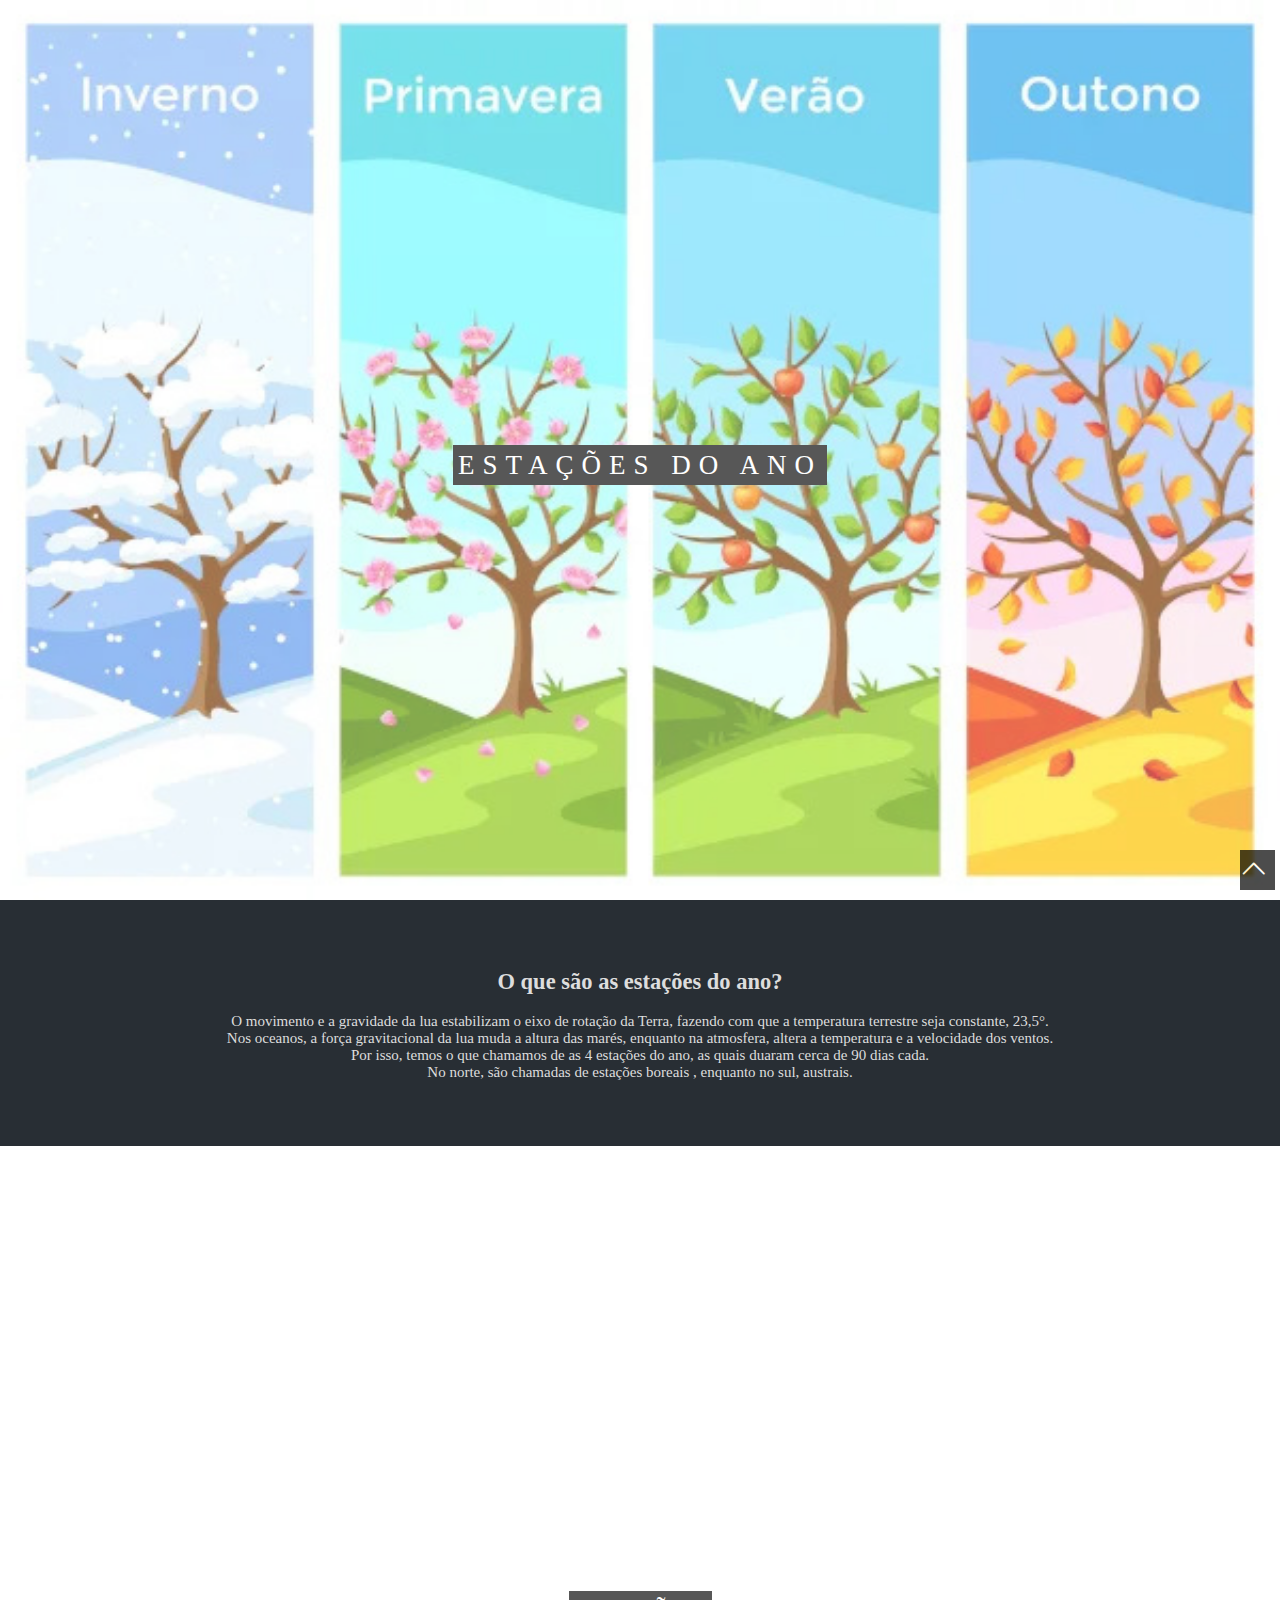
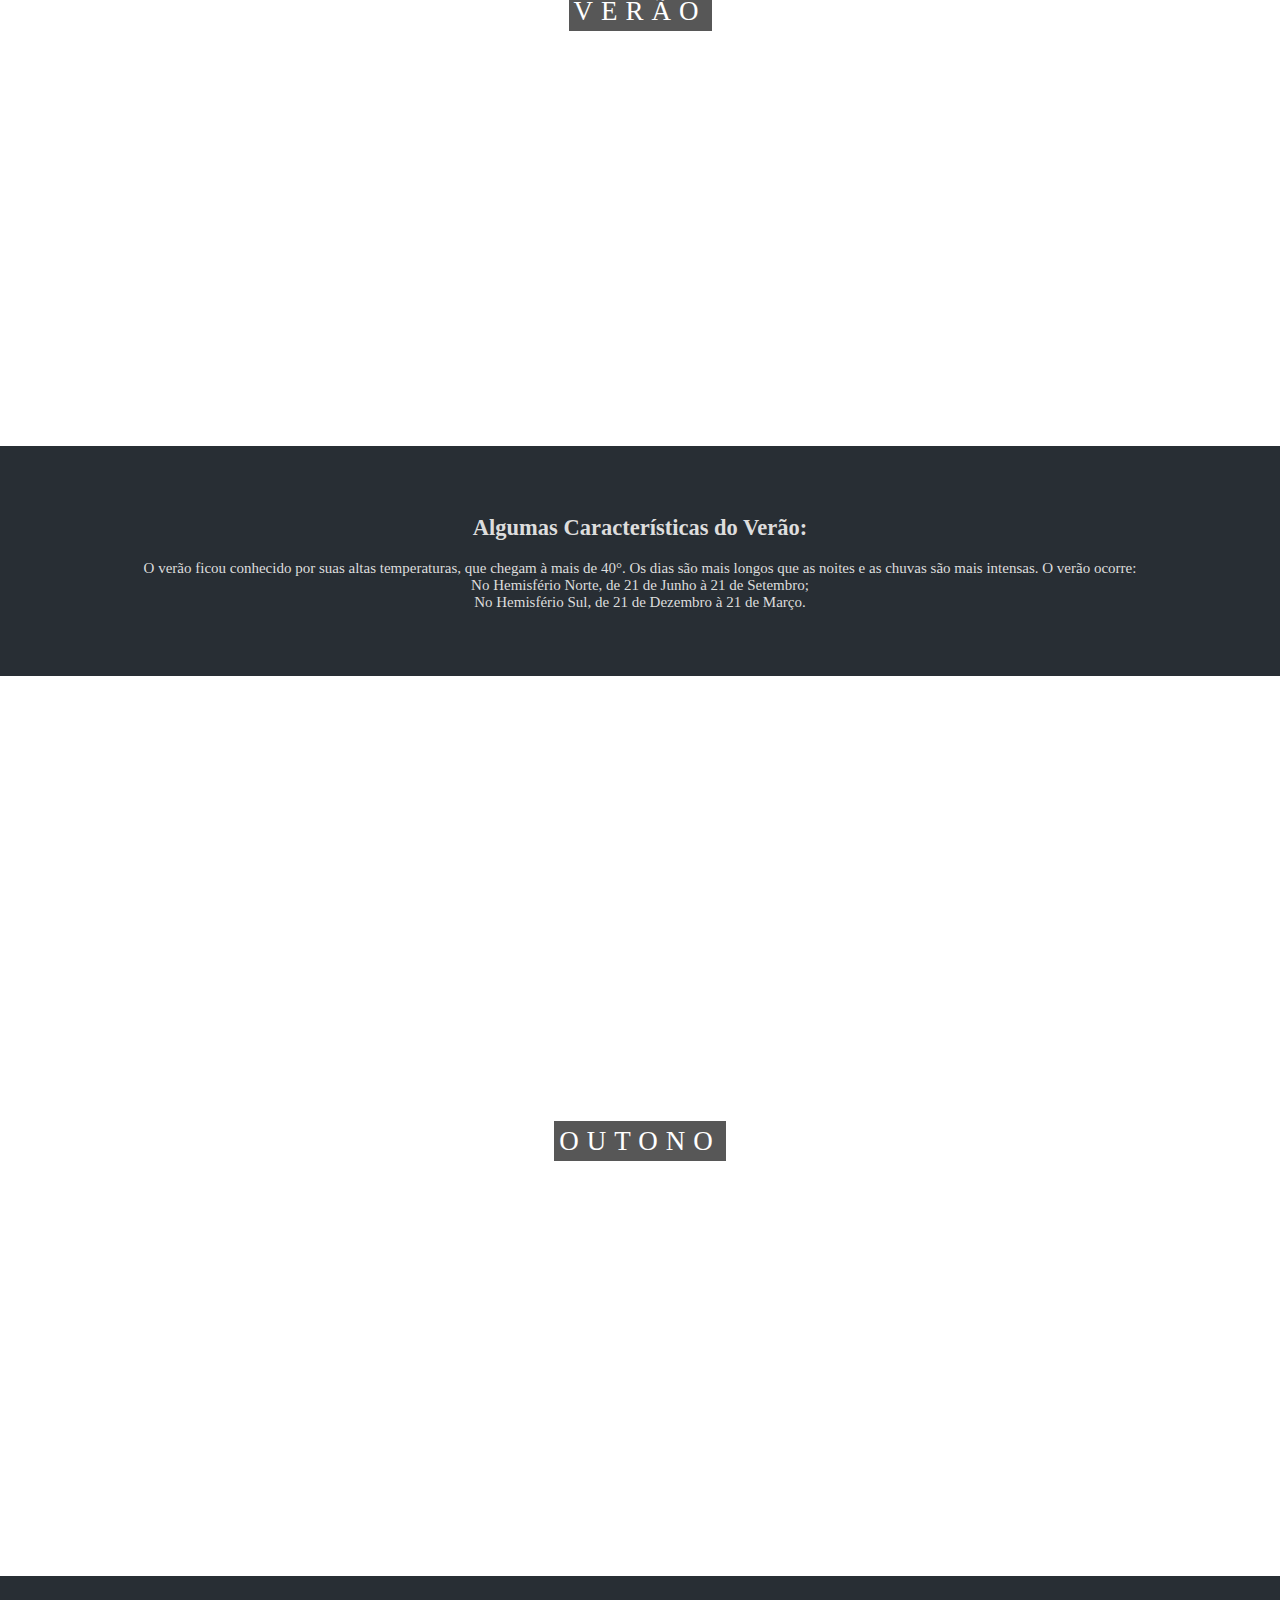
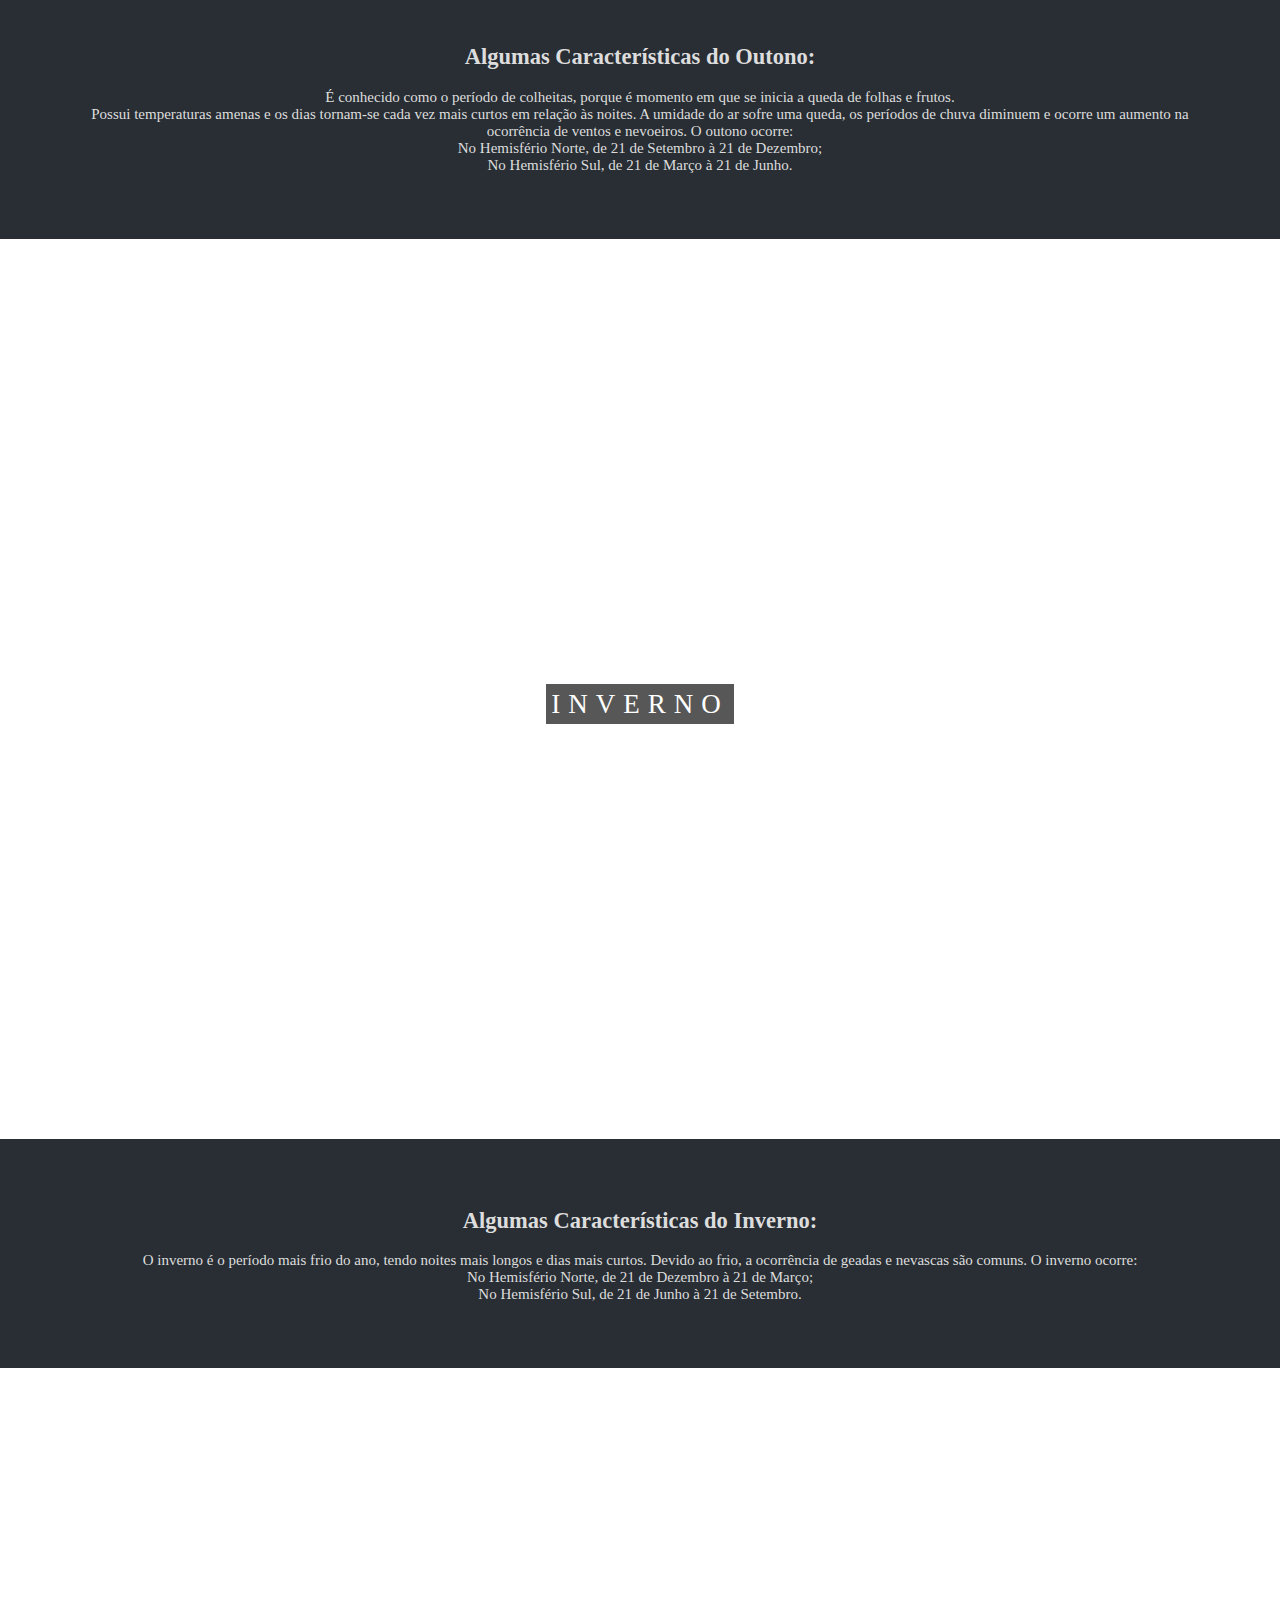
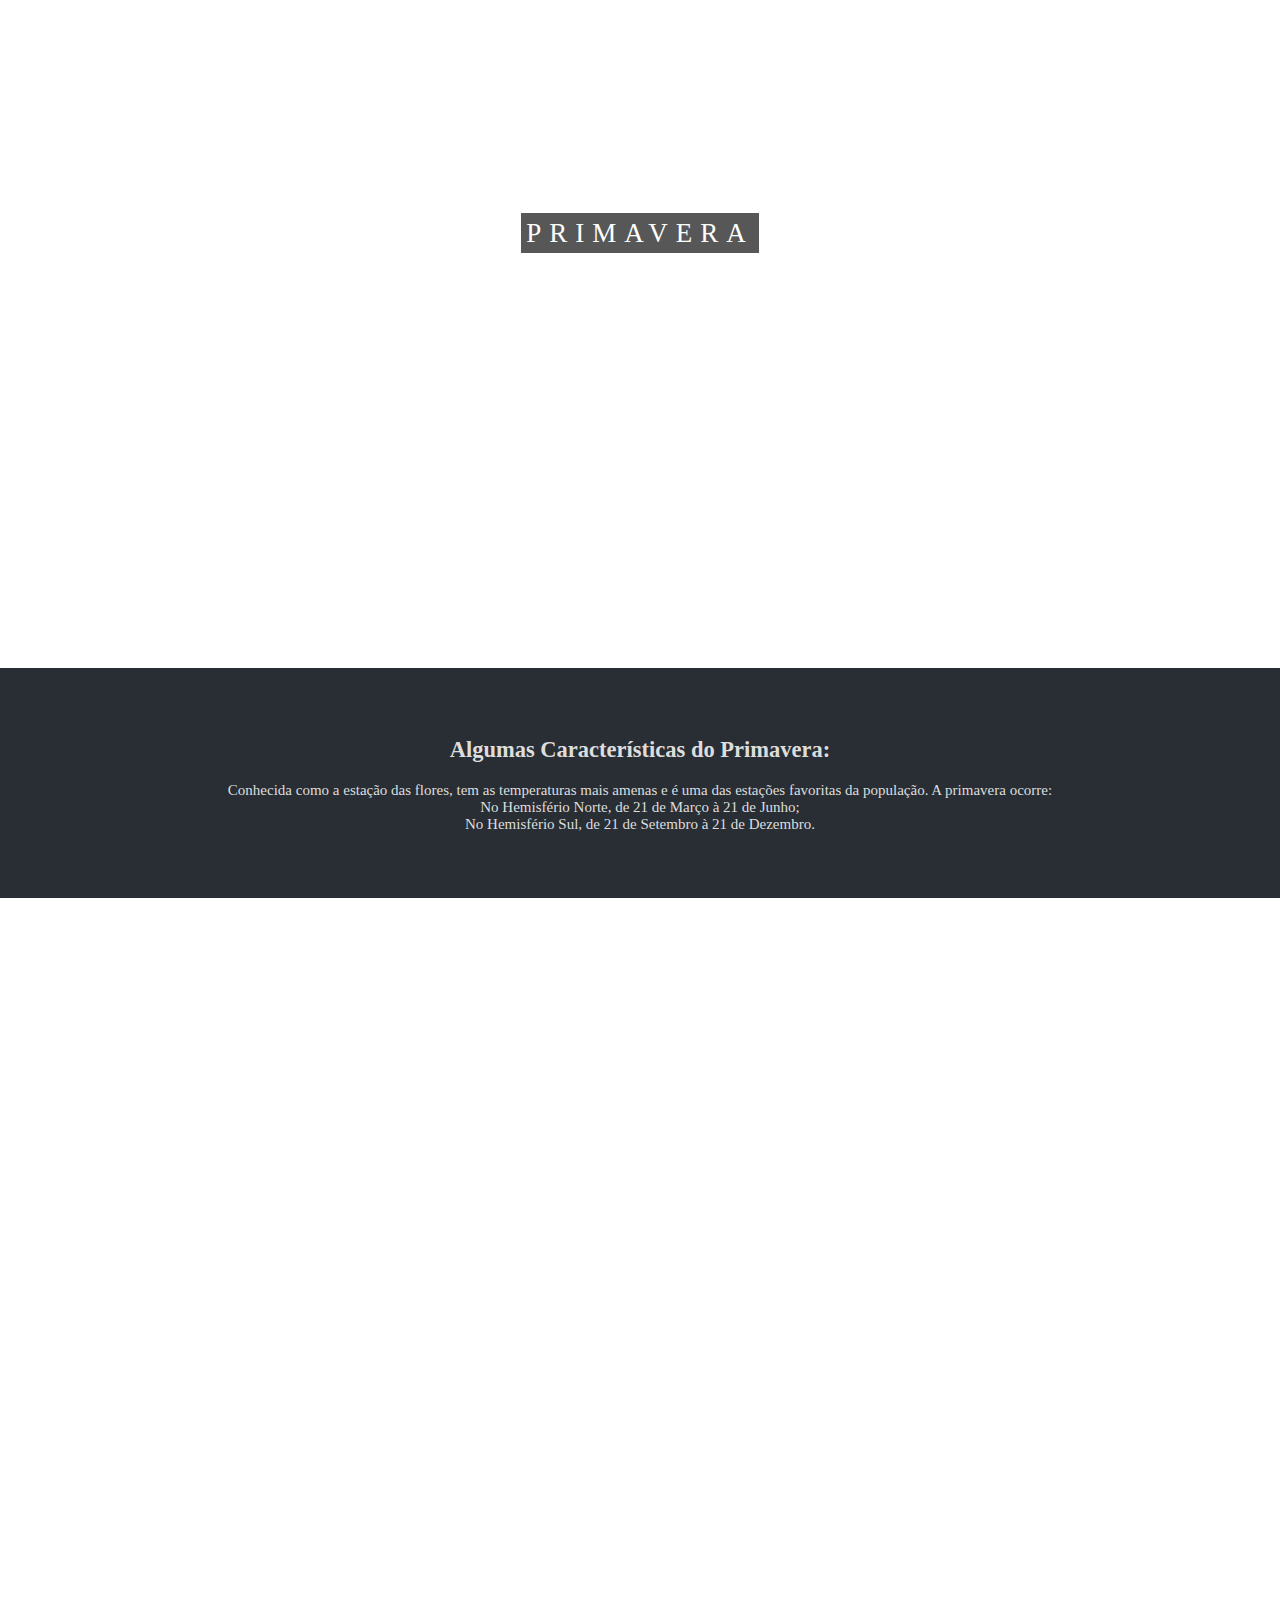
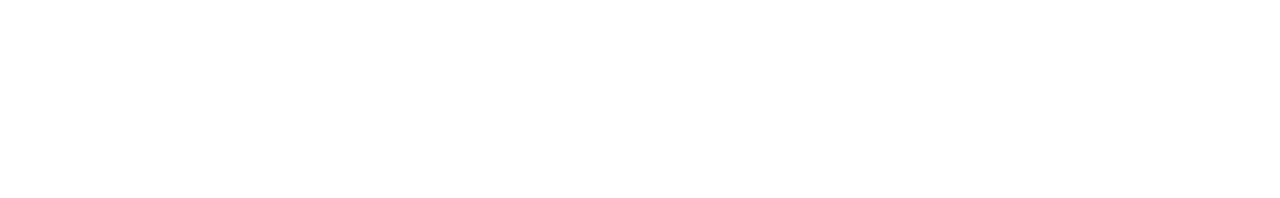
<file: Estações do Ano/index.html>
<!DOCTYPE html>
<html lang="pt-br">
<head>
    <meta charset="UTF-8">
    <meta name="viewport" content="width=device-width, initial-scale=1.0">
    <meta http-equiv="X-UA-Compatible" content="ie=edge">
    <link rel="shortcut icon" href="_img/page_icon.ico" type="image/x-icon">
    <link rel="stylesheet" href="_css/style.css">
    <link rel="stylesheet" href="https://cdn.jsdelivr.net/npm/bootstrap-icons@1.11.2/font/bootstrap-icons.min.css">
    <title> Estações </title>
</head>
<body>
    <div class="pimg1">
        <div class="ptext">
            <span class="border"> Estações do Ano </span>
        </div>
    </div>
    <section class="section section-dark">
        <h2> O que são as estações do ano? </h2>
        <p> O movimento e a gravidade da lua estabilizam o eixo de rotação da Terra, fazendo com que a temperatura
            terrestre seja constante, 23,5°. </br> Nos oceanos, a força gravitacional da lua muda a altura das marés,
            enquanto na atmosfera, altera a
            temperatura e a velocidade dos ventos. </br> Por isso, temos o que chamamos de as 4 estações do ano, as
            quais duaram cerca de 90 dias cada. </br> No norte, são chamadas de estações boreais , enquanto no sul,
            austrais. </p>
    </section>

    <div class="pimg2">
        <div class="ptext">
            <span class="border trans"> Verão </span>
        </div>
    </div>
    <section class="section section-dark">
        <h2> Algumas Características do Verão: </h2>
        <p> O verão ficou conhecido por suas altas temperaturas, que chegam à mais de 40°. Os dias são mais longos que
            as noites e as chuvas são mais intensas. O verão ocorre: </br> No Hemisfério Norte, de 21 de Junho à 21 de
            Setembro; </br> No Hemisfério Sul, de 21 de Dezembro à 21 de Março. </p>
    </section>

    <div class="pimg3">
        <div class="ptext">
            <span class="border trans"> Outono </span>
        </div>
    </div>
    <section class="section section-dark">
        <h2> Algumas Características do Outono: </h2>
        <p> É conhecido como o período de colheitas, porque é momento em que se inicia a queda de folhas e frutos. </br>
            Possui temperaturas amenas e os dias tornam-se cada vez mais curtos em relação às noites. A umidade do ar
            sofre uma queda, os períodos de chuva diminuem e ocorre um aumento na ocorrência de ventos e nevoeiros. O
            outono ocorre: </br> No Hemisfério Norte, de 21 de Setembro à 21 de Dezembro; </br> No Hemisfério Sul, de 21
            de Março à 21 de Junho. </p>
    </section>

    <div class="pimg4">
        <div class="ptext">
            <span class="border trans"> Inverno </span>
        </div>
    </div>
    <section class="section section-dark">
        <h2> Algumas Características do Inverno: </h2>
        <p> O inverno é o período mais frio do ano, tendo noites mais longos e dias mais curtos. Devido ao frio, a
            ocorrência de geadas e nevascas são comuns. O inverno ocorre: </br> No Hemisfério Norte, de 21 de Dezembro à
            21 de Março; </br> No Hemisfério Sul, de 21 de Junho à 21 de Setembro. </p>
    </section>

    <div class="pimg5">
        <div class="ptext">
            <span class="border trans"> Primavera </span>
        </div>
    </div>
    <section class="section section-dark">
        <h2> Algumas Características do Primavera: </h2>
        <p> Conhecida como a estação das flores, tem as temperaturas mais amenas e é uma das estações favoritas da
            população. A primavera ocorre: </br> No Hemisfério Norte, de 21 de Março à 21 de Junho; </br> No Hemisfério
            Sul, de 21 de Setembro à 21 de Dezembro. </p>
    </section>

    <div class="pimg1">
        <div class="ptext">
            <a href="#" class="border" id="btn">
                <i class="bi bi-chevron-up"></i>
            </a>
        </div>
    </div>
</body>
</html>
</file>
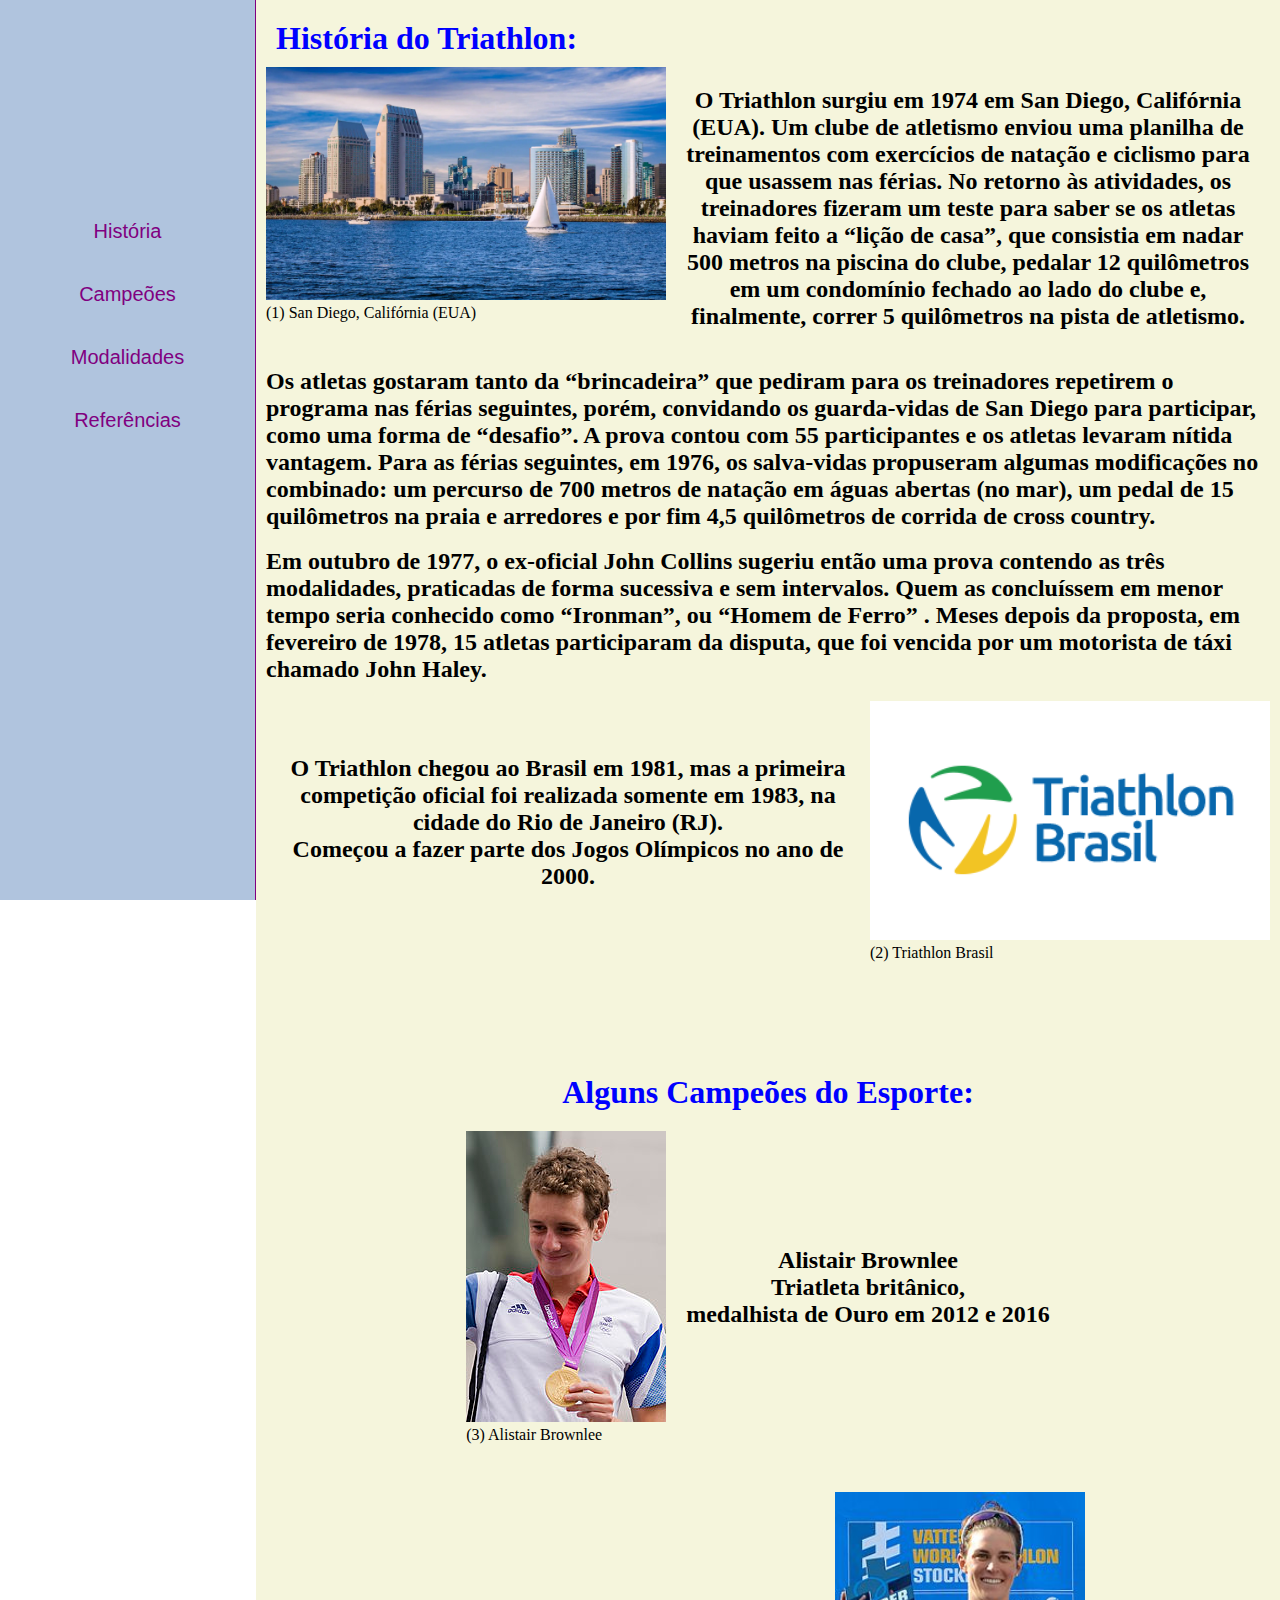
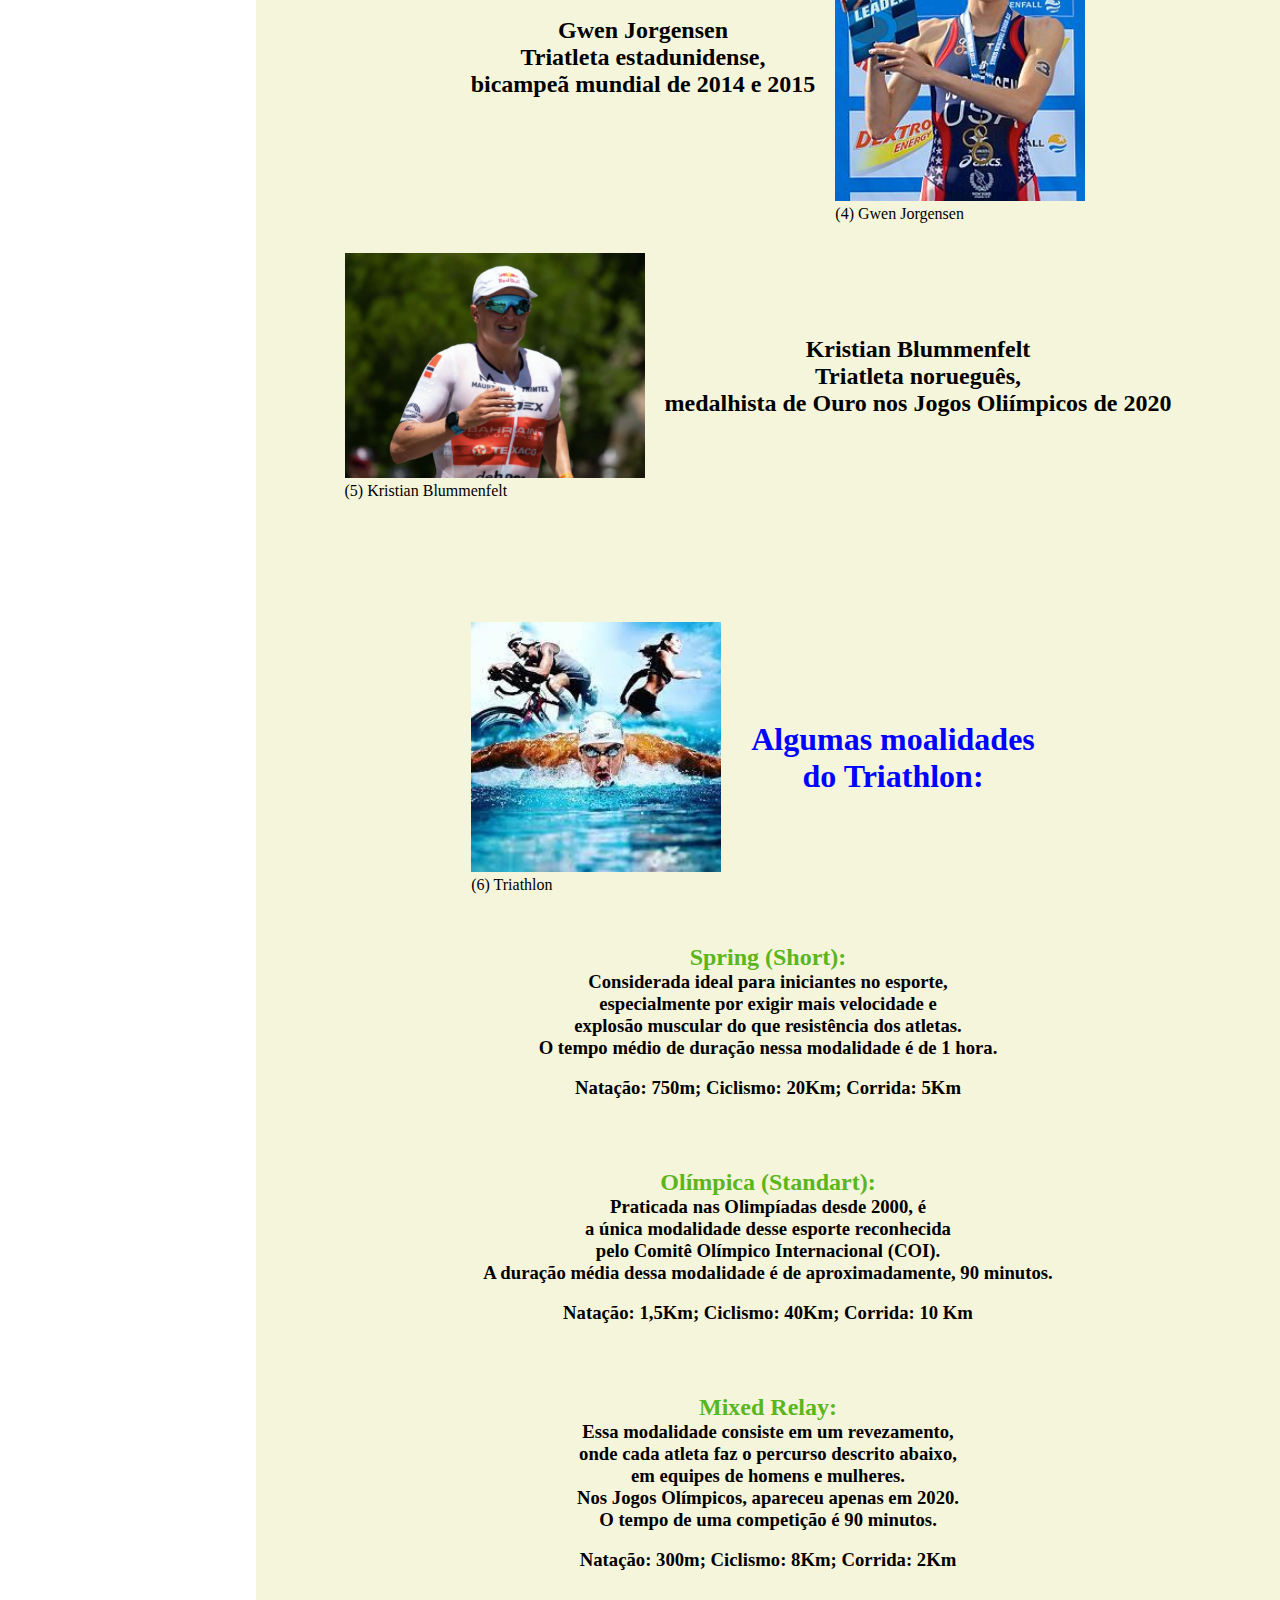
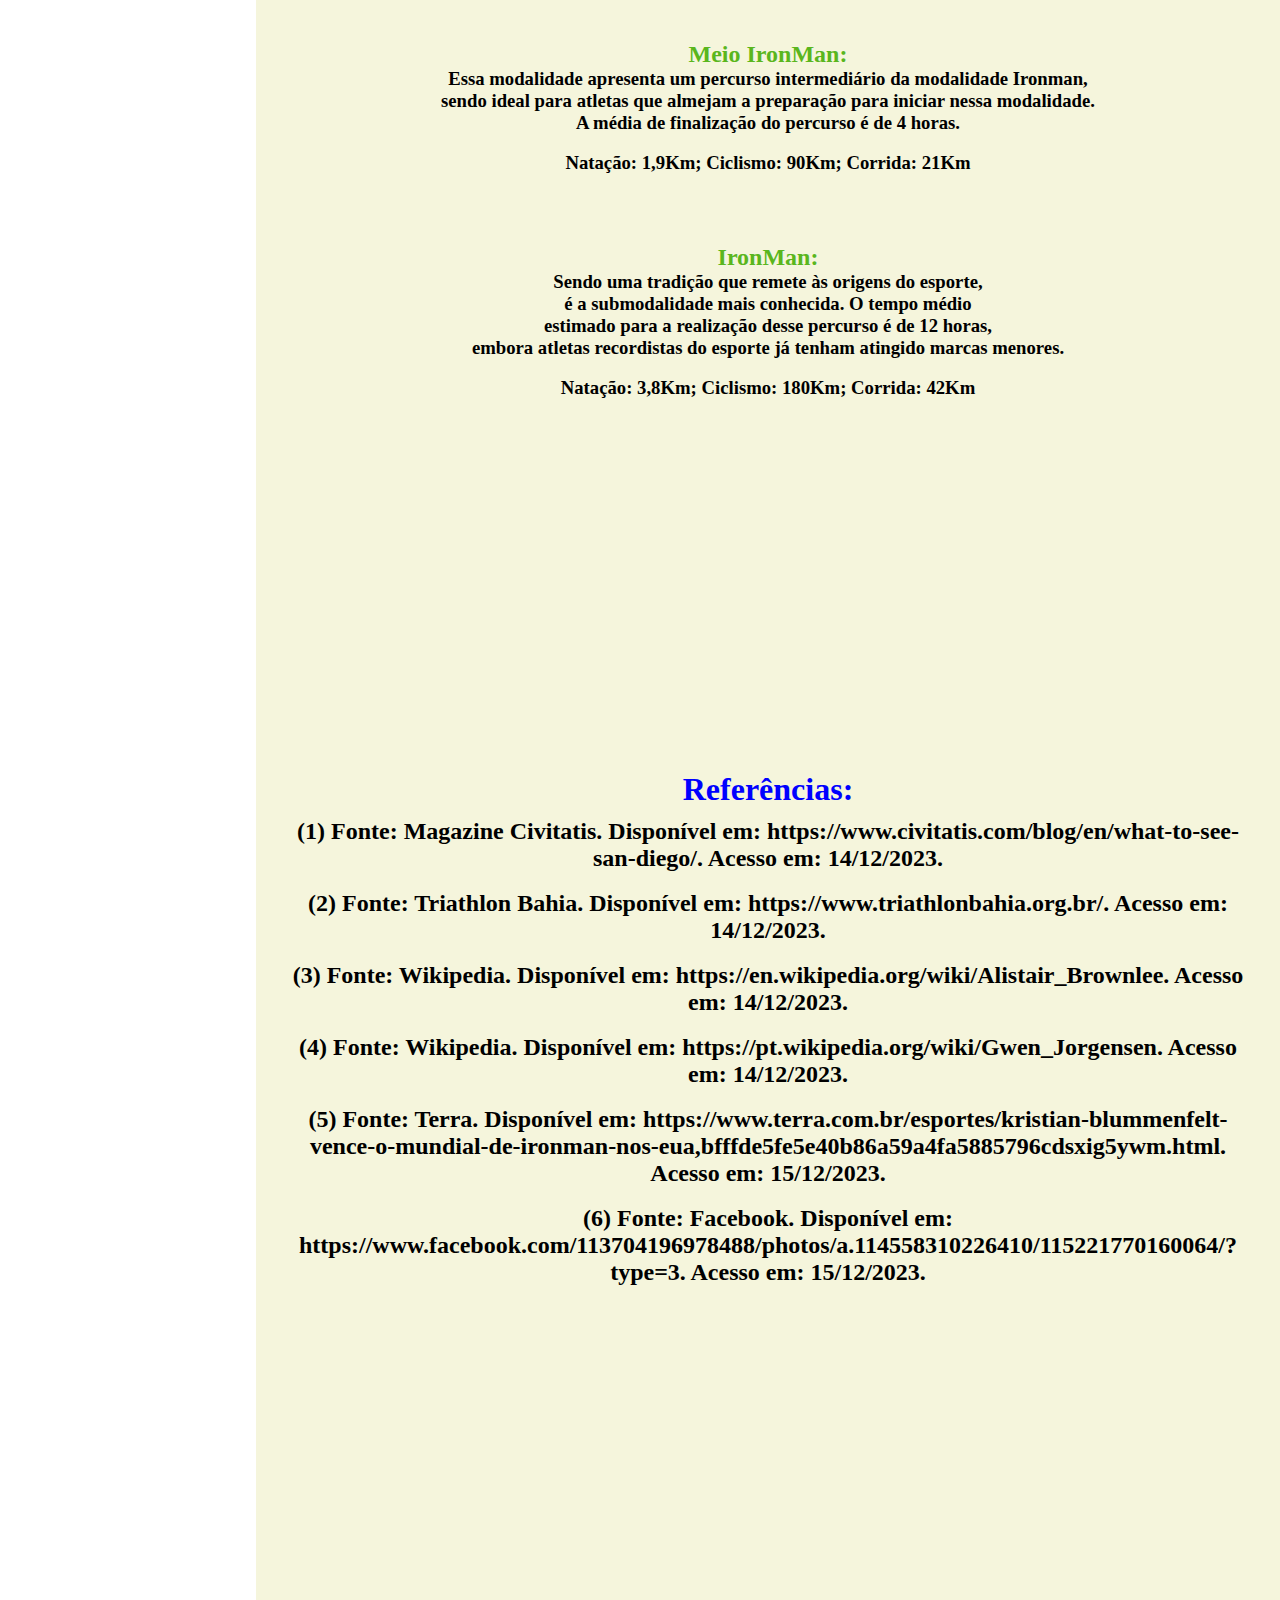
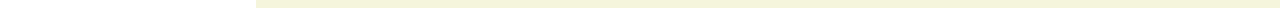
<file: Triathlon/index.html>
<!DOCTYPE html>
<html lang="en">

<head>
  <meta charset="UTF-8">
  <meta name="viewport" content="width=device-width, initial-scale=1.0">
  <link rel="shortcut icon" href="img/triathlo_icon.ico" type="image/x-icon">
  <link rel="stylesheet" href="css/style.css">
  <title>Document</title>
</head>

<body>
  <div class="tab">
    <button class="tablinks" onclick="openCity(event, 'history')" class="btn1"> História </button>
    <button class="tablinks" onclick="openCity(event, 'champions')"> Campeões </button>
    <button class="tablinks" onclick="openCity(event, 'modalidades')"> Modalidades </button>
    <button class="tablinks" onclick="openCity(event, 'creditos')"> Referências </button>
  </div>

  <div id="history" class="tabcontent">
    <h1 class="title"> História do Triathlon: </h1>
    <div class="divImg">
      <figure>
        <img src="img/SanDiego.jpeg" width="400px">
        <figcaption> (1) San Diego, Califórnia (EUA) </figcaption>
      </figure>

      <div class="textDivImg">
        <h2> O Triathlon surgiu em 1974 em San Diego, Califórnia (EUA). Um clube de atletismo enviou uma planilha de
          treinamentos com exercícios de natação e ciclismo para que usassem nas férias. No retorno às atividades,
          os treinadores fizeram um teste para saber se os atletas haviam feito a “lição de casa”, que consistia
          em nadar 500 metros na piscina do clube, pedalar 12 quilômetros em um condomínio fechado ao lado do
          clube e, finalmente, correr 5 quilômetros na pista de atletismo. </h2>
      </div>
    </div> </br>

    <h2> Os atletas gostaram tanto da “brincadeira” que pediram para os treinadores repetirem o programa nas
      férias seguintes, porém, convidando os guarda-vidas de San Diego para participar, como uma forma de
      “desafio”. A prova contou com 55 participantes e os atletas levaram nítida vantagem. Para as férias
      seguintes, em 1976, os salva-vidas propuseram algumas modificações no combinado: um percurso de 700
      metros de natação em águas abertas (no mar), um pedal de 15 quilômetros na praia e arredores e por fim
      4,5 quilômetros de corrida de cross country. </h2> </br>
    <h2> Em outubro de 1977, o ex-oficial John Collins sugeriu então uma prova contendo as três modalidades,
      praticadas de forma sucessiva e sem intervalos. Quem as concluíssem em menor tempo seria conhecido como
      “Ironman”, ou “Homem de Ferro” . Meses depois da proposta, em fevereiro de 1978, 15 atletas participaram
      da disputa, que foi vencida por um motorista de táxi chamado John Haley. </h2> </br>

    <div class="divImg">
      <div class="textDivImg">
        <h2> O Triathlon chegou ao Brasil em 1981, mas a primeira competição oficial foi realizada somente em 1983,
          na cidade do Rio de Janeiro (RJ). </h2>
        <h2> Começou a fazer parte dos Jogos Olímpicos no ano de 2000. </h2> </br>
      </div>
      <figure>
        <img src="img/TrithlonBrasil.png" width="400px">
        <figcaption> (2) Triathlon Brasil </figcaption>
      </figure>
    </div>
  </br></br></br></br>
  </div>

  <div id="champions" class="tabcontent">
    <h1 class="title2"> Alguns Campeões do Esporte: </h1>
    <div class="champions">
      <div class="divImg2">
        <figure>
          <img src="img/Alistair Brownlee.jpg" width="200px">
          <figcaption> (3) Alistair Brownlee </figcaption>
        </figure>
        <div class="textDivImg">
          <h2> Alistair Brownlee </h2>
          <h2> Triatleta britânico, </br> medalhista de Ouro em 2012 e 2016 </h2>
        </div>
      </div> </br>

      <div class="divImg2">
        <div class="textDivImg">
          <h2> Gwen Jorgensen </h2>
          <h2> Triatleta estadunidense, </br> bicampeã mundial de 2014 e 2015 </h2>
        </div>
        <figure>
          <img src="img/Gwen Jorgensen.jpg" width="250px">
          <figcaption> (4) Gwen Jorgensen </figcaption>
        </figure>
      </div>

      <div class="divImg2">
        <figure>
          <img src="img/Kristian.png" width="300px">
          <figcaption> (5) Kristian Blummenfelt </figcaption>
        </figure>
        <div class="textDivImg">
          <h2> Kristian Blummenfelt </h2>
          <h2> Triatleta norueguês, </br> medalhista de Ouro nos Jogos Oliímpicos de 2020 </h2>
        </div>
      </div>
    </div>
    </br></br></br></br>
  </div>

  <div id="modalidades" class="tabcontent">
    <div class="divImg2">
      <figure>
        <img src="img/triathlon.jpeg" width="250px">
        <figcaption> (6) Triathlon </figcaption>
      </figure>
      <div class="textDivImg">
        <h1 class="title"> Algumas moalidades </br> do Triathlon: </h1>
      </div>
    </div>

    <div class="divImg2">
      <div class="textDivImg">
        <h2 class="subtitle"> Spring (Short): </h2>
        <h3> Considerada ideal para iniciantes no esporte, </br> especialmente por exigir mais velocidade e </br>
          explosão muscular
          do que resistência dos atletas. </br> O tempo médio de duração nessa modalidade é de 1 hora. </h3> </br>
        <h3> Natação: 750m; Ciclismo: 20Km; Corrida: 5Km </h3>
      </div>
    </div>

    <div class="divImg2">
      <div class="textDivImg">
        <h2 class="subtitle"> Olímpica (Standart): </h2>
        <h3> Praticada nas Olimpíadas desde 2000, é </br> a única modalidade desse esporte reconhecida </br>
          pelo Comitê Olímpico Internacional (COI). </br> A duração média dessa
          modalidade é de aproximadamente, 90 minutos. </h3> </br>
        <h3> Natação: 1,5Km; Ciclismo: 40Km; Corrida: 10 Km </h3>
      </div>
    </div>

    <div class="divImg2">
      <div class="textDivImg">
        <h2 class="subtitle"> Mixed Relay: </h2>
        <h3> Essa modalidade consiste em um revezamento, </br> onde cada atleta faz o percurso descrito abaixo,
          </br> em equipes de homens e mulheres. </br> Nos Jogos Olímpicos, apareceu apenas em 2020. </br> O tempo
          de uma competição é 90 minutos. </h3> </br>
        <h3> Natação: 300m; Ciclismo: 8Km; Corrida: 2Km </h3>
      </div>
    </div>

    <div class="divImg2">
      <div class="textDivImg">
        <h2 class="subtitle"> Meio IronMan: </h2>
        <h3> Essa modalidade apresenta um percurso intermediário da modalidade Ironman, </br> sendo ideal para atletas
          que almejam a preparação para iniciar nessa modalidade. </br> A média de finalização do percurso é de 4 horas. </h3>
        </br>
        <h3> Natação: 1,9Km; Ciclismo: 90Km; Corrida: 21Km </h3>
      </div>
    </div>

    <div class="divImg2">
      <div class="textDivImg">
        <h2 class="subtitle"> IronMan: </h2>
        <h3> Sendo uma tradição que remete às origens do esporte, </br> é a submodalidade mais conhecida. O tempo médio
        </br> estimado para a realização desse percurso é de 12 horas, </br> embora atletas recordistas do esporte já
          tenham atingido marcas menores. </h3>
        </br>
        <h3> Natação: 3,8Km; Ciclismo: 180Km; Corrida: 42Km </h3>
      </div>
    </div>
    </br></br></br></br>
  </div>

  <div id="creditos" class="tabcontent">
    <div class="divImg3">
      <div class="textDivImg">
        <h1 class="title"> Referências: </h1>
        <h2> (1) Fonte: Magazine Civitatis. Disponível em: https://www.civitatis.com/blog/en/what-to-see-san-diego/.
          Acesso em: 14/12/2023. </h2> </br>
        <h2> (2) Fonte: Triathlon Bahia. Disponível em: https://www.triathlonbahia.org.br/. Acesso em: 14/12/2023. </h2> </br>
        <h2> (3) Fonte: Wikipedia. Disponível em: https://en.wikipedia.org/wiki/Alistair_Brownlee. Acesso em: 14/12/2023. </h2> </br>
        <h2> (4) Fonte: Wikipedia. Disponível em: https://pt.wikipedia.org/wiki/Gwen_Jorgensen. Acesso em: 14/12/2023. </h2> </br>
        <h2> (5) Fonte: Terra. Disponível em:
          https://www.terra.com.br/esportes/kristian-blummenfelt-vence-o-mundial-de-ironman-nos-eua,bfffde5fe5e40b86a59a4fa5885796cdsxig5ywm.html.
          Acesso em: 15/12/2023.
        </h2> </br>
        <h2> (6) Fonte: Facebook. Disponível em:
          https://www.facebook.com/113704196978488/photos/a.114558310226410/115221770160064/?type=3. Acesso em: 15/12/2023. </h2>
      </div>
    </div>
    </br></br></br></br>
  </div>

  <script src="js/tabLinks.js"></script>
</body>
</html>
</file>
<file: Estações do Ano/_css/style.css>
body{
    height: 100vh;
    margin: 0;
    font-size: 15px;
    color: #666;}
.pimg1,.pimg2,.pimg3,.pimg4,.pimg5{
    position: relative;
    opacity: 0.70;
    background-position: center;
    background-size: cover;
    background-repeat: no-repeat;
    background-attachment: fixed;}
.pimg1{
    background-image: url(../_img/estações.jpeg);
    min-height: 100%;}
.pimg2{
    background-image: url(../_img/cidadeverão.jpg);
    min-height: 100%;}
.pimg3{
    background-image: url(../_img/cidadeoutono.jpeg);
    min-height: 100%;}
.pimg4{
    background-image: url(../_img/paisageminverno.jpg);
    min-height: 100%;}
.pimg5{
    background-image: url(../_img/paisagemprimavera.jpg);
    min-height: 100%;}
.section{
    text-align: center;
    padding: 50px 80px;}
.section-dark{
    background-color: #282e34;
    color: #ddd;}
.ptext{
    position: absolute;
    top: 50%;
    width: 100%;
    text-align: center;
    color: #000;
    font-size: 27px;
    letter-spacing: 8px;
    text-transform: uppercase;}
.ptext .border{
    background-color: #111;
    color: #fff;
    padding: 5px;}
.ptext .border .trans{
    background-color: transparent;}
#btn {
    display: flex;
    justify-content: center;
    align-items: center;
    position: fixed;
    bottom: 10px;
    right: 5px;
    width: 25px;
    height: 30px;
    background-color: #000;
    text-decoration: none; }
#btn::after {
    font-size: 30px;
    font-weight: bold;
    color: aliceblue;
    transition: margin-top 250ms; }
#btn:hover::after {
    margin-top:-8px; }
@media screen and (max-width: 568px){
    .pimg1,.pimg2,.pimg3,.pimg4{
        background-attachment: scroll;}}
</file>
<file: Triathlon/css/style.css>
*{
    margin: 0;
    padding: 0;
    box-sizing: border-box; }
.tab{
    float: left;
    border-right: 1px solid purple;
    background-color: lightsteelblue;
    width: 20%;
    height: 100%;
    position: fixed; 
    display: flex;
    flex-direction: column;
    padding-top: 200px; }
.tab button{
    display: block;
    background-color: inherit;
    color: purple;
    padding: 20px 10px;
    border: none;
    cursor: pointer;
    font-size: 20px; }
.tab button:hover {
    background-color: purple;
    color: lightsteelblue; }
.tab button.active{
    background-color: purple;
    color: lightsteelblue; }
.tabcontent{
    float: right;
    padding: 10px;
    background-color: beige;
    width: 80%;
    height: 100%; }
.title{
    color: blue;
    padding: 10px; }
.divImg{
    display: flex; }
.textDivImg {
    text-align: center;
    padding: 20px;
    align-self: center; }
.divImg2{
    display: flex;
    justify-content: center;
    margin-bottom: 30px; }
.title2{
    color: blue;
    padding: 20px; 
    text-align: center; }
.champions{
    display: flex;
    flex-direction: column; }
.subtitle{
    color: rgb(90, 182, 29); }
.divImg3{
    display: flex;
    justify-content: center;
    margin-bottom: 30px;
    padding-top: 200px;
    padding-bottom: 190px; }
</file>
